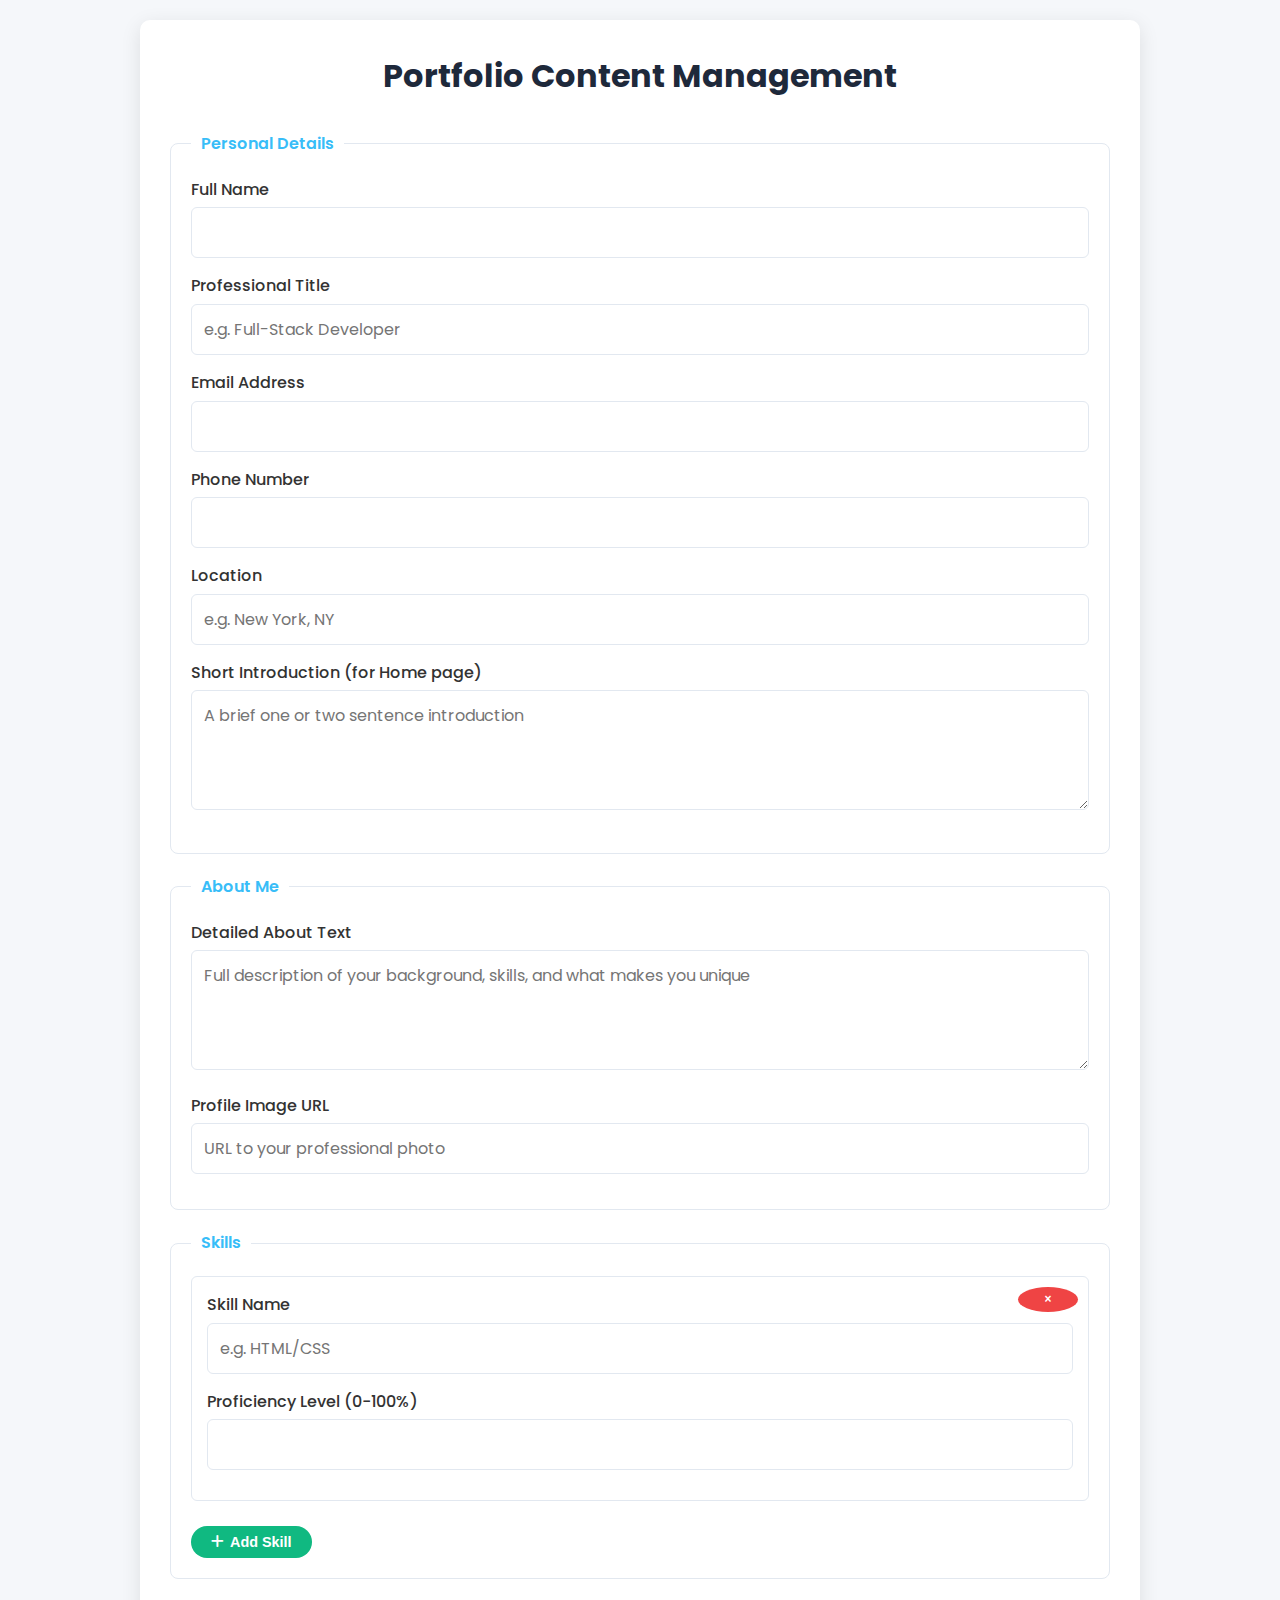
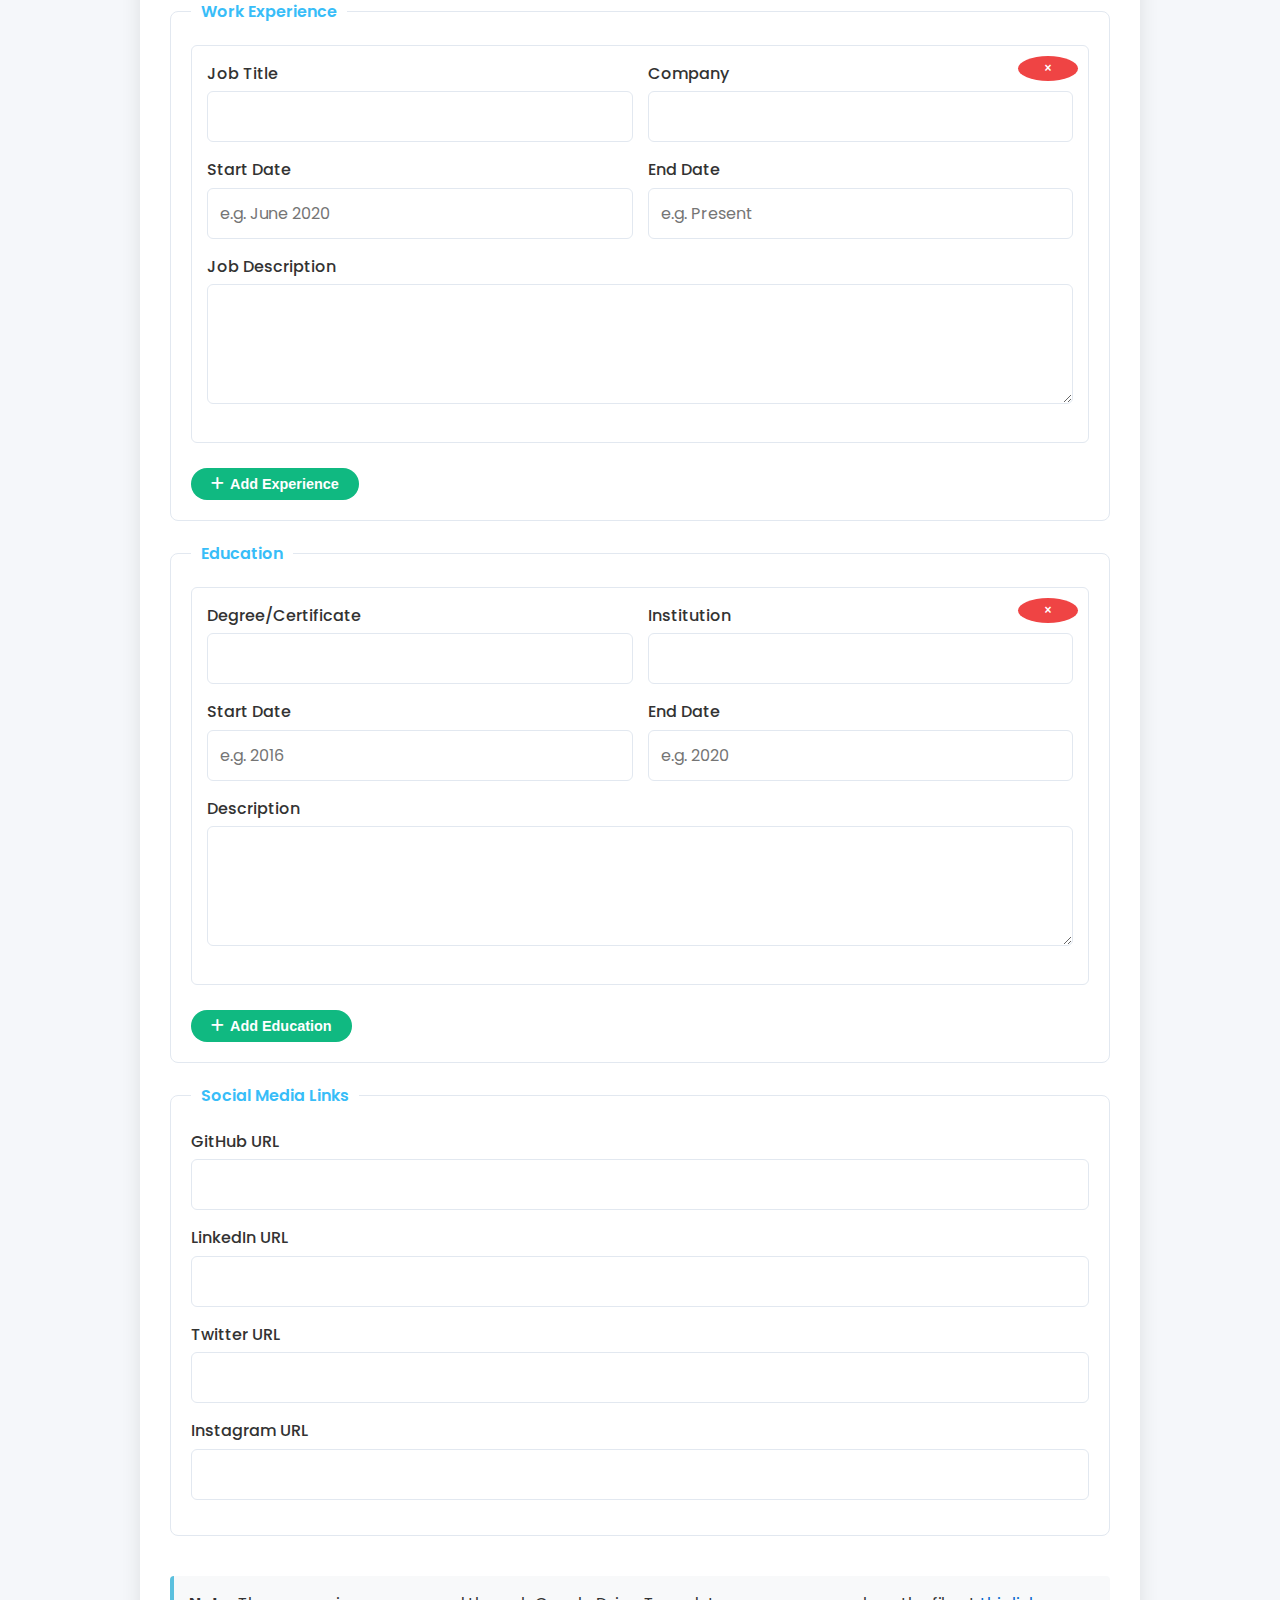
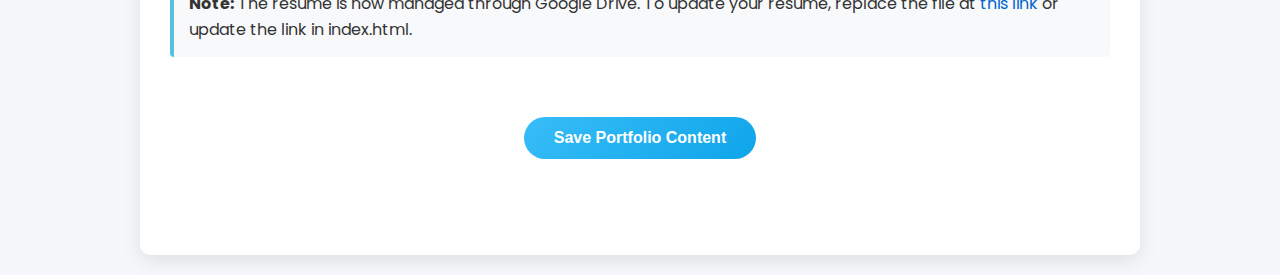
<file: admin.html>
<!DOCTYPE html>
<html lang="en">
<head>
  <meta charset="UTF-8">
  <meta name="viewport" content="width=device-width, initial-scale=1.0">
  <title>Portfolio Admin</title>
  <link rel="stylesheet" href="https://cdnjs.cloudflare.com/ajax/libs/font-awesome/6.4.0/css/all.min.css">
  <link rel="stylesheet" href="https://fonts.googleapis.com/css2?family=Poppins:wght@300;400;500;600;700&display=swap">
  <style>
    * {
      margin: 0;
      padding: 0;
      box-sizing: border-box;
    }
    
    body {
      font-family: 'Poppins', sans-serif;
      line-height: 1.6;
      color: #333;
      background: #f5f7fa;
      padding: 20px;
    }
    
    .container {
      max-width: 1000px;
      margin: 0 auto;
      background: white;
      border-radius: 10px;
      box-shadow: 0 5px 20px rgba(0, 0, 0, 0.1);
      padding: 30px;
    }
    
    h1 {
      text-align: center;
      margin-bottom: 30px;
      color: #1e293b;
    }
    
    form {
      display: flex;
      flex-direction: column;
      gap: 20px;
    }
    
    fieldset {
      border: 1px solid #e2e8f0;
      border-radius: 8px;
      padding: 20px;
    }
    
    legend {
      padding: 0 10px;
      font-weight: 600;
      color: #38bdf8;
    }
    
    .form-group {
      margin-bottom: 15px;
    }
    
    label {
      display: block;
      margin-bottom: 5px;
      font-weight: 500;
    }
    
    input, textarea, select {
      width: 100%;
      padding: 12px;
      border: 1px solid #e2e8f0;
      border-radius: 6px;
      font-size: 1rem;
      font-family: 'Poppins', sans-serif;
    }
    
    textarea {
      min-height: 120px;
      resize: vertical;
    }
    
    input:focus, textarea:focus, select:focus {
      outline: none;
      border-color: #38bdf8;
      box-shadow: 0 0 0 3px rgba(56, 189, 248, 0.1);
    }
    
    .btn-container {
      display: flex;
      justify-content: center;
      margin-top: 20px;
    }
    
    button {
      background: linear-gradient(135deg, #38bdf8 0%, #0ea5e9 100%);
      color: white;
      border: none;
      padding: 12px 30px;
      border-radius: 50px;
      cursor: pointer;
      font-size: 1rem;
      font-weight: 600;
      transition: all 0.3s ease;
    }
    
    button:hover {
      transform: translateY(-3px);
      box-shadow: 0 10px 20px rgba(14, 165, 233, 0.2);
    }
    
    .skill-container {
      margin-bottom: 15px;
      border: 1px solid #e2e8f0;
      padding: 15px;
      border-radius: 6px;
      position: relative;
    }
    
    .remove-btn {
      position: absolute;
      top: 10px;
      right: 10px;
      background: #ef4444;
      color: white;
      border: none;
      width: 25px;
      height: 25px;
      border-radius: 50%;
      display: flex;
      align-items: center;
      justify-content: center;
      font-size: 12px;
      cursor: pointer;
    }
    
    .add-btn {
      background: #10b981;
      color: white;
      border: none;
      padding: 8px 20px;
      border-radius: 30px;
      margin-top: 10px;
      cursor: pointer;
      display: inline-flex;
      align-items: center;
      gap: 5px;
      font-size: 0.9rem;
    }
    
    .inline-fields {
      display: grid;
      grid-template-columns: 1fr 1fr;
      gap: 15px;
    }
    
    .tab-container {
      margin-top: 30px;
    }
    
    .tabs {
      display: flex;
      border-bottom: 1px solid #e2e8f0;
      margin-bottom: 20px;
    }
    
    .tab {
      padding: 10px 20px;
      cursor: pointer;
      font-weight: 500;
      border-bottom: 3px solid transparent;
    }
    
    .tab.active {
      color: #38bdf8;
      border-bottom-color: #38bdf8;
    }
    
    .tab-content {
      display: none;
    }
    
    .tab-content.active {
      display: block;
    }
    
    .save-indicator {
      text-align: center;
      margin-top: 20px;
      font-weight: 500;
      color: #10b981;
      opacity: 0;
      transition: opacity 0.3s ease;
    }
    
    .save-indicator.show {
      opacity: 1;
    }
    
    /* Upload Status Styles */
    .upload-status {
      margin-top: 10px;
      padding: 10px;
      border-radius: 4px;
      display: none;
    }
    
    .upload-status.uploading {
      display: block;
      background-color: #f0f8ff;
      color: #0066cc;
      border: 1px solid #99ccff;
    }
    
    .upload-status.success {
      display: block;
      background-color: #f0fff0;
      color: #006600;
      border: 1px solid #99cc99;
    }
    
    .upload-status.error {
      display: block;
      background-color: #fff0f0;
      color: #cc0000;
      border: 1px solid #ff9999;
    }
    
    .secondary-btn {
      background-color: #5c6bc0;
      color: white;
      border: none;
      padding: 10px 15px;
      border-radius: 4px;
      cursor: pointer;
      transition: background-color 0.3s;
    }
    
    .secondary-btn:hover {
      background-color: #3f51b5;
    }
    
    /* Note Box */
    .note-box {
      background-color: #f8f9fa;
      border-left: 4px solid #5bc0de;
      padding: 15px;
      margin: 20px 0;
      border-radius: 4px;
    }
    
    .note-box p {
      margin: 0;
    }
    
    .note-box a {
      color: #0066cc;
      text-decoration: none;
    }
    
    .note-box a:hover {
      text-decoration: underline;
    }
  </style>
</head>
<body>
  <div class="container">
    <h1>Portfolio Content Management</h1>
    
    <form id="portfolioForm">
      <!-- Personal Details Fieldset -->
      <fieldset>
        <legend>Personal Details</legend>
        
        <div class="form-group">
          <label for="name">Full Name</label>
          <input type="text" id="name" name="name" required>
        </div>
        
        <div class="form-group">
          <label for="title">Professional Title</label>
          <input type="text" id="title" name="title" placeholder="e.g. Full-Stack Developer" required>
        </div>
        
        <div class="form-group">
          <label for="email">Email Address</label>
          <input type="email" id="email" name="email" required>
        </div>
        
        <div class="form-group">
          <label for="phone">Phone Number</label>
          <input type="tel" id="phone" name="phone">
        </div>
        
        <div class="form-group">
          <label for="location">Location</label>
          <input type="text" id="location" name="location" placeholder="e.g. New York, NY">
        </div>
        
        <div class="form-group">
          <label for="introShort">Short Introduction (for Home page)</label>
          <textarea id="introShort" name="introShort" placeholder="A brief one or two sentence introduction" required></textarea>
        </div>
      </fieldset>
      
      <!-- About Me Fieldset -->
      <fieldset>
        <legend>About Me</legend>
        
        <div class="form-group">
          <label for="aboutLong">Detailed About Text</label>
          <textarea id="aboutLong" name="aboutLong" placeholder="Full description of your background, skills, and what makes you unique" required></textarea>
        </div>
        
        <div class="form-group">
          <label for="profileImage">Profile Image URL</label>
          <input type="url" id="profileImage" name="profileImage" placeholder="URL to your professional photo">
        </div>
      </fieldset>
      
      <!-- Skills Fieldset -->
      <fieldset>
        <legend>Skills</legend>
        
        <div id="skills-container">
          <div class="skill-container">
            <button type="button" class="remove-btn" onclick="removeSkill(this)">×</button>
            
            <div class="form-group">
              <label>Skill Name</label>
              <input type="text" name="skillName[]" placeholder="e.g. HTML/CSS" required>
            </div>
            
            <div class="form-group">
              <label>Proficiency Level (0-100%)</label>
              <input type="number" name="skillLevel[]" min="0" max="100" required>
            </div>
          </div>
        </div>
        
        <button type="button" class="add-btn" onclick="addSkill()">
          <i class="fas fa-plus"></i> Add Skill
        </button>
      </fieldset>
      
      <!-- Experience Fieldset -->
      <fieldset>
        <legend>Work Experience</legend>
        
        <div id="experience-container">
          <div class="skill-container">
            <button type="button" class="remove-btn" onclick="removeExperience(this)">×</button>
            
            <div class="inline-fields">
              <div class="form-group">
                <label>Job Title</label>
                <input type="text" name="jobTitle[]" required>
              </div>
              
              <div class="form-group">
                <label>Company</label>
                <input type="text" name="company[]" required>
              </div>
            </div>
            
            <div class="inline-fields">
              <div class="form-group">
                <label>Start Date</label>
                <input type="text" name="jobStart[]" placeholder="e.g. June 2020" required>
              </div>
              
              <div class="form-group">
                <label>End Date</label>
                <input type="text" name="jobEnd[]" placeholder="e.g. Present">
              </div>
            </div>
            
            <div class="form-group">
              <label>Job Description</label>
              <textarea name="jobDescription[]" required></textarea>
            </div>
          </div>
        </div>
        
        <button type="button" class="add-btn" onclick="addExperience()">
          <i class="fas fa-plus"></i> Add Experience
        </button>
      </fieldset>
      
      <!-- Education Fieldset -->
      <fieldset>
        <legend>Education</legend>
        
        <div id="education-container">
          <div class="skill-container">
            <button type="button" class="remove-btn" onclick="removeEducation(this)">×</button>
            
            <div class="inline-fields">
              <div class="form-group">
                <label>Degree/Certificate</label>
                <input type="text" name="degree[]" required>
              </div>
              
              <div class="form-group">
                <label>Institution</label>
                <input type="text" name="institution[]" required>
              </div>
            </div>
            
            <div class="inline-fields">
              <div class="form-group">
                <label>Start Date</label>
                <input type="text" name="educationStart[]" placeholder="e.g. 2016" required>
              </div>
              
              <div class="form-group">
                <label>End Date</label>
                <input type="text" name="educationEnd[]" placeholder="e.g. 2020">
              </div>
            </div>
            
            <div class="form-group">
              <label>Description</label>
              <textarea name="educationDescription[]"></textarea>
            </div>
          </div>
        </div>
        
        <button type="button" class="add-btn" onclick="addEducation()">
          <i class="fas fa-plus"></i> Add Education
        </button>
      </fieldset>
      
      <!-- Social Media Fieldset -->
      <fieldset>
        <legend>Social Media Links</legend>
        
        <div class="form-group">
          <label for="github">GitHub URL</label>
          <input type="url" id="github" name="github">
        </div>
        
        <div class="form-group">
          <label for="linkedin">LinkedIn URL</label>
          <input type="url" id="linkedin" name="linkedin">
        </div>
        
        <div class="form-group">
          <label for="twitter">Twitter URL</label>
          <input type="url" id="twitter" name="twitter">
        </div>
        
        <div class="form-group">
          <label for="instagram">Instagram URL</label>
          <input type="url" id="instagram" name="instagram">
        </div>
      </fieldset>
      
      <!-- Note about Resume -->
      <div class="note-box">
        <p><strong>Note:</strong> The resume is now managed through Google Drive. To update your resume, replace the file at <a href="https://drive.google.com/file/d/12r90JvMt69TnMSwNt4R9Ieh-yKpgsebi/view?usp=drivesdk" target="_blank" rel="noopener noreferrer">this link</a> or update the link in index.html.</p>
      </div>
      
      <div class="btn-container">
        <button type="submit">Save Portfolio Content</button>
      </div>
      
      <div id="saveIndicator" class="save-indicator">
        Portfolio content saved successfully!
      </div>
    </form>
  </div>
  
  <script>
    // Add Skill
    function addSkill() {
      const container = document.getElementById('skills-container');
      const newSkill = document.createElement('div');
      newSkill.className = 'skill-container';
      newSkill.innerHTML = `
        <button type="button" class="remove-btn" onclick="removeSkill(this)">×</button>
        
        <div class="form-group">
          <label>Skill Name</label>
          <input type="text" name="skillName[]" placeholder="e.g. HTML/CSS" required>
        </div>
        
        <div class="form-group">
          <label>Proficiency Level (0-100%)</label>
          <input type="number" name="skillLevel[]" min="0" max="100" required>
        </div>
      `;
      container.appendChild(newSkill);
    }
    
    // Remove Skill
    function removeSkill(button) {
      const skillContainer = button.parentElement;
      skillContainer.remove();
    }
    
    // Add Experience
    function addExperience() {
      const container = document.getElementById('experience-container');
      const newExp = document.createElement('div');
      newExp.className = 'skill-container';
      newExp.innerHTML = `
        <button type="button" class="remove-btn" onclick="removeExperience(this)">×</button>
        
        <div class="inline-fields">
          <div class="form-group">
            <label>Job Title</label>
            <input type="text" name="jobTitle[]" required>
          </div>
          
          <div class="form-group">
            <label>Company</label>
            <input type="text" name="company[]" required>
          </div>
        </div>
        
        <div class="inline-fields">
          <div class="form-group">
            <label>Start Date</label>
            <input type="text" name="jobStart[]" placeholder="e.g. June 2020" required>
          </div>
          
          <div class="form-group">
            <label>End Date</label>
            <input type="text" name="jobEnd[]" placeholder="e.g. Present">
          </div>
        </div>
        
        <div class="form-group">
          <label>Job Description</label>
          <textarea name="jobDescription[]" required></textarea>
        </div>
      `;
      container.appendChild(newExp);
    }
    
    // Remove Experience
    function removeExperience(button) {
      const container = button.parentElement;
      container.remove();
    }
    
    // Add Education
    function addEducation() {
      const container = document.getElementById('education-container');
      const newEdu = document.createElement('div');
      newEdu.className = 'skill-container';
      newEdu.innerHTML = `
        <button type="button" class="remove-btn" onclick="removeEducation(this)">×</button>
        
        <div class="inline-fields">
          <div class="form-group">
            <label>Degree/Certificate</label>
            <input type="text" name="degree[]" required>
          </div>
          
          <div class="form-group">
            <label>Institution</label>
            <input type="text" name="institution[]" required>
          </div>
        </div>
        
        <div class="inline-fields">
          <div class="form-group">
            <label>Start Date</label>
            <input type="text" name="educationStart[]" placeholder="e.g. 2016" required>
          </div>
          
          <div class="form-group">
            <label>End Date</label>
            <input type="text" name="educationEnd[]" placeholder="e.g. 2020">
          </div>
        </div>
        
        <div class="form-group">
          <label>Description</label>
          <textarea name="educationDescription[]"></textarea>
        </div>
      `;
      container.appendChild(newEdu);
    }
    
    // Remove Education
    function removeEducation(button) {
      const container = button.parentElement;
      container.remove();
    }
    
    // Form Submission
    document.getElementById('portfolioForm').addEventListener('submit', function(e) {
      e.preventDefault();
      
      // Here you would normally collect the form data and save it
      const formData = new FormData(this);
      
      // For demonstration, just show the success message
      const saveIndicator = document.getElementById('saveIndicator');
      saveIndicator.classList.add('show');
      
      setTimeout(() => {
        saveIndicator.classList.remove('show');
      }, 3000);
      
      console.log('Form submitted');
    });
  </script>
</body>
</html>
</file>
